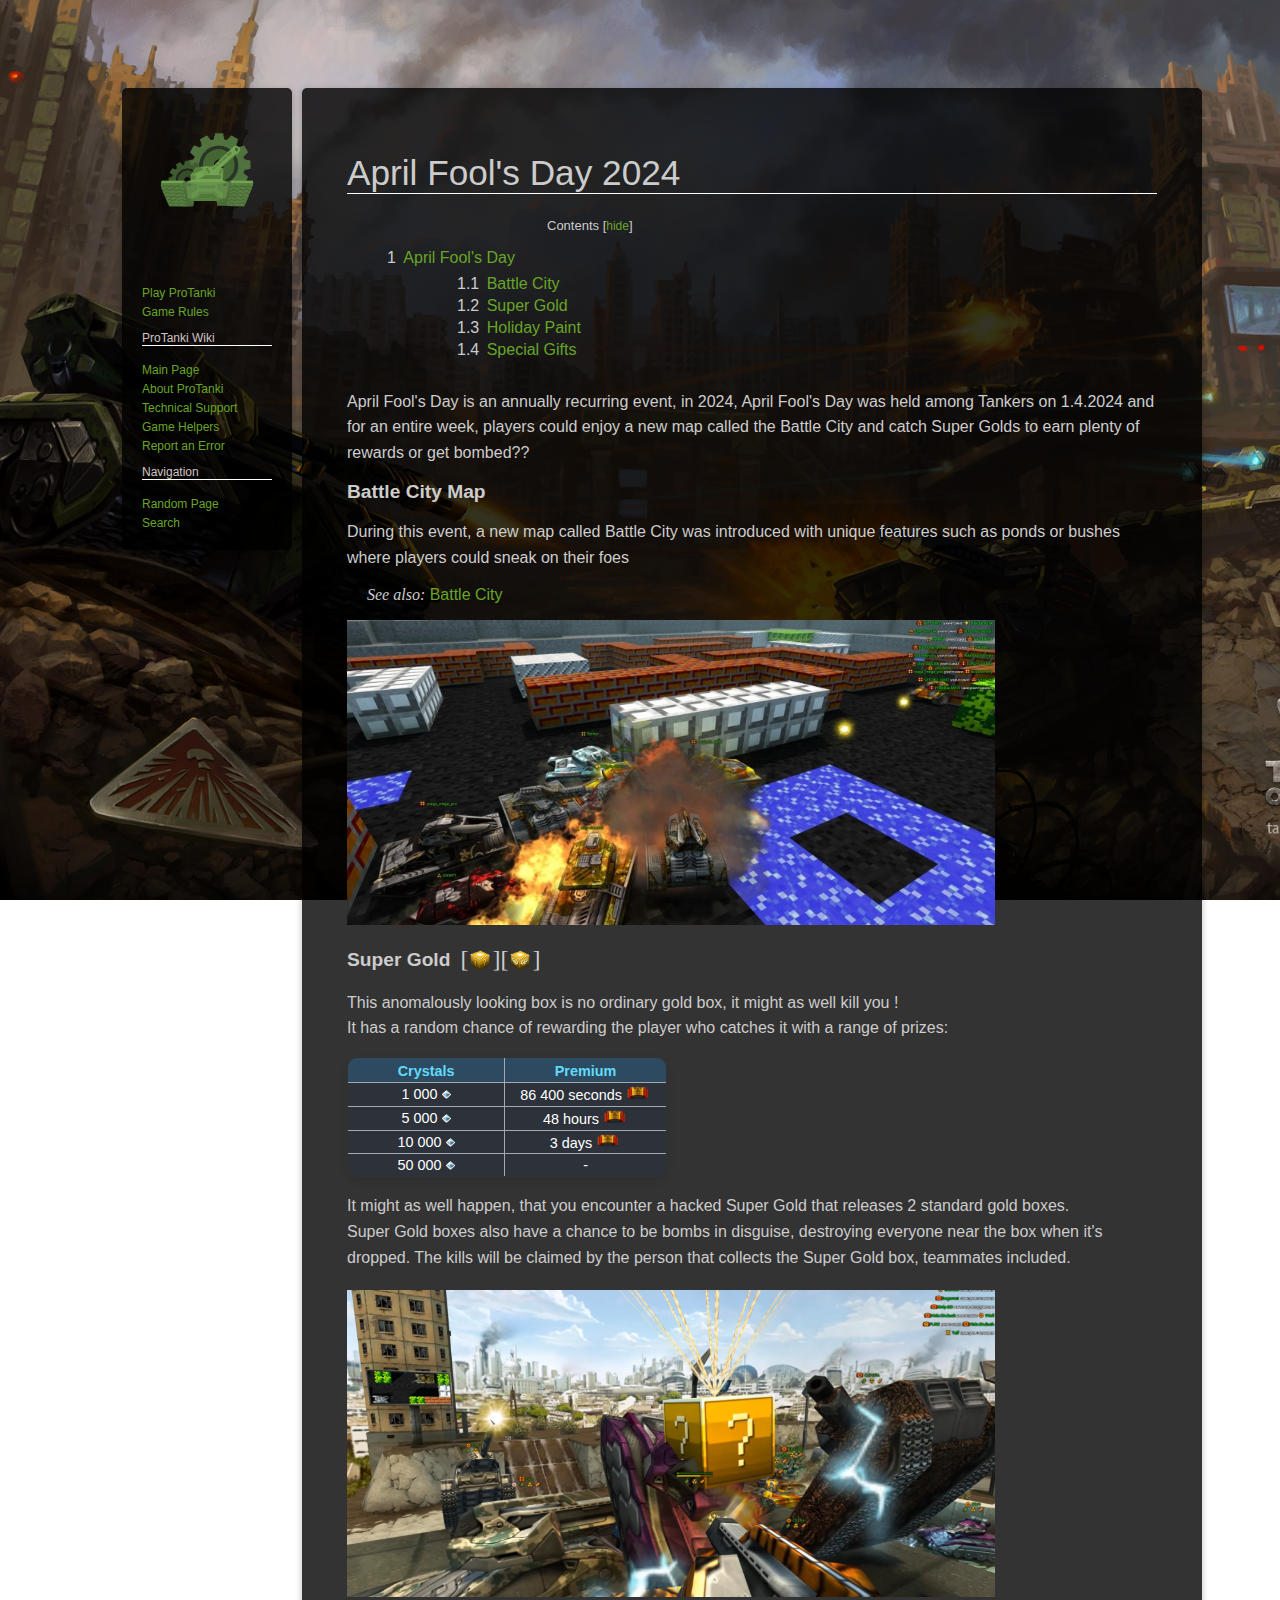
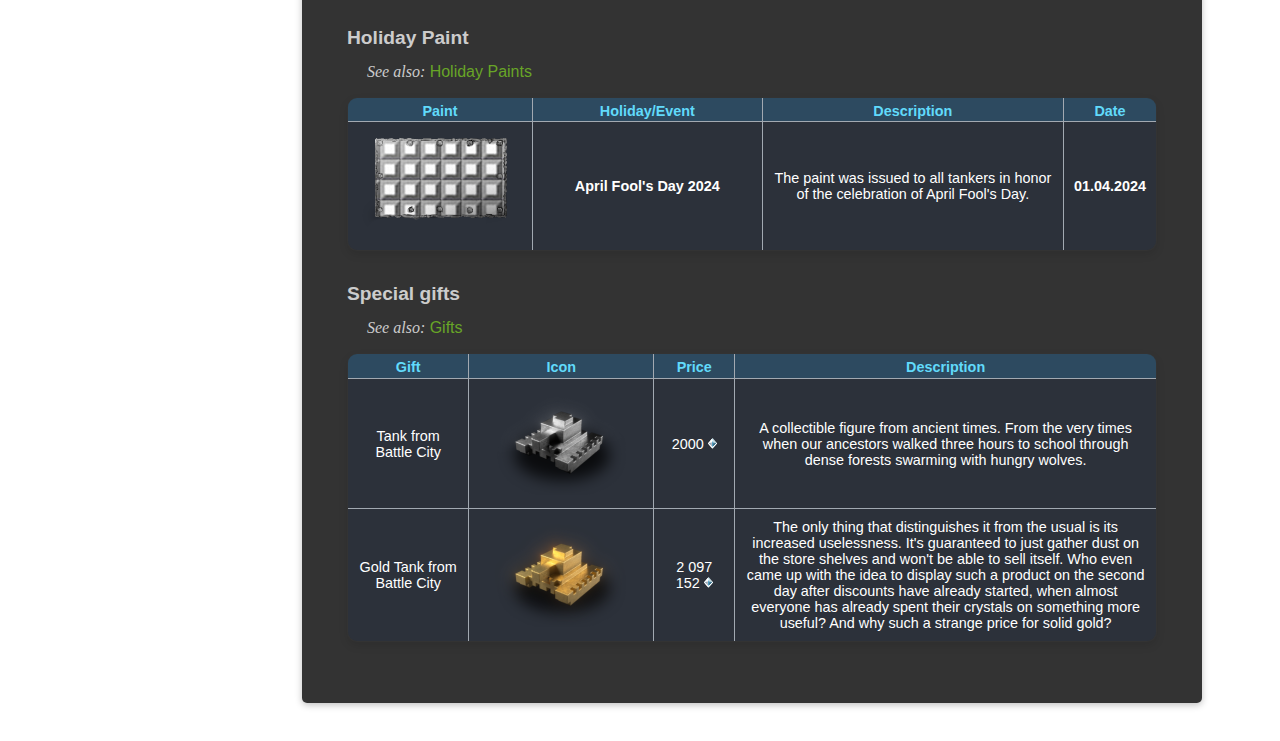
<file: index.html>
<!DOCTYPE html> 
<html lang="en">
    <head> 
        <meta name="description" content="Protanki April Fool's day 2024, Easter event introducing a new map, SUPERGOLDS and more!">
        <meta name="keywords" content="April Fool's Day, Easter, SUPERGOLD, Battle City, discounts, rewards, event">
        <meta name="viewport" content="width=device-width, initial-scale=1">
        <title> April Fool's Day 2024 - ProTanki Online Wiki</title>
        <link href="./stylesheets/protanki.css" type="text/css" rel="stylesheet">
        <script src="./scripts/collapse-tos.js"></script>

        <style> 

            *, ::before, ::after {box-sizing: inherit;}

            html { 
                box-sizing: border-box;
                border: 0px;
                padding: 0px;
                padding: 0px;
            }
        </style>
    </head>
    <body>
        <style>
            body { 
                background-image: url(./resources/Summer_wallpaper.jpg);
                background-attachment:scroll;
                background-repeat: no-repeat;
                background-size: cover;
                background-position: center;
                background-attachment: fixed;
            }
        </style>
        <link href="./stylesheets/main.css" rel="stylesheet" type="text/css">
    <div class="content">
        <div class="navbar">
            <link href="./stylesheets/navbar.css" rel="stylesheet" type="text/css">
            <div class="logo">
                <img src="./resources/Logo_small.png" width="100px" height="auto">
            </div>
            <div class="navbar-content">
                <div id="navbar_links1" class="navbar_links default">
                    <a href="https://pro-tanki.com"> Play ProTanki </a>
                    <a href="https://pro-tanki.com/en/rules"> Game Rules </a>
                </div>
                <div id="navbar_links2" class="navbar_links default">
                    <p class="wiki-title"> ProTanki Wiki </p>
                    <style> 
                    .wiki-title { 
                        border-bottom: 0.2px white solid;
                        color: rgb(209, 195, 195);
                        font-weight: 100;
                        font-size: 12px;
                        font-family: sans-serif;
                        
                    }
                    </style>
                    <a href="https://wiki.pro-tanki.com/en/Main_Page">Main Page</a>
                    <a href="https://wiki.pro-tanki.com/en/About_the_game"> About ProTanki </a>
                    <a href="https://wiki.pro-tanki.com/en/Technical_Support"> Technical Support </a>
                    <a href="https://wiki.pro-tanki.com/en/Helpers_of_the_Game"> Game Helpers </a>
                    <a href="https://docs.google.com/forms/d/e/1FAIpQLSeQ93rH3BY83BAIpR9TbADuT3UpaKTS32r2heM8WVNCAzT9lw/viewform"> Report an Error </a>

                </div>
                <div id="navbar_links3" class="navbar_links default">
                    <p class="navigation"> Navigation </p>
                    <style> 
                    .navigation { 
                        border-bottom: 0.2px white solid;
                        color: rgb(209, 195, 195);
                        font-weight: 100;
                        font-size: 12px;
                        font-family: sans-serif;
                    }
                    </style>
                    <a href="https://wiki.pro-tanki.com/en/Brest"> Random Page </a>
                    <a href="https://wiki.pro-tanki.com/en/Special:Search"> Search </a>
                </div>
            </div>
        </div>
        

        <div class="main">
                <h1> April Fool's Day 2024</h1>
                <p class="contents button"><strong>Contents [<a id="hideBtn">hide</a>]</strong></p>
                <div id="toc" style="margin-bottom: 30px;">
                    <div id="level1">
                        <ul class="lvl1">
                            <li>
                                <a href="#April">
                                    <span class="tocnumber"> 1 </span>
                                    <span class="toctext"> April Fool's Day </span>
                                </a>
                                <ul class="lvl2">
                                    <li>
                                        <a href="#BattleCity">
                                            <span class="tocnumber"> 1.1 </span>
                                            <span class="toctext"> Battle City </span>
                                        </a>
                                    </li>
                                    <li>
                                        <a href="#supagold">
                                            <span class="tocnumber"> 1.2 </span>
                                            <span class="toctext"> Super Gold </span>
                                        </a>
                                    </li>
                                    <li>
                                        <a href="#HolidayPaint">
                                            <span class="tocnumber"> 1.3 </span>
                                            <span class="toctext"> Holiday Paint </span>
                                        </a>
                                    </li>
                                    <li>
                                        <a href="#SpecialGifts">
                                            <span class="tocnumber"> 1.4 </span>
                                            <span class="toctext"> Special Gifts </span>
                                        </a>
                                    </li>
                                </ul>
                            </li>
                        </ul>
                    </div>
                </div>
                <article id="April" class="artsy">
                        April Fool's Day is an annually recurring event, in 2024, April Fool's Day 
                        was held among Tankers on 1.4.2024 and for an entire week, players could enjoy
                        a new map called the Battle City and catch Super Golds to earn plenty of
                        rewards or get bombed?? 
                </article>
                <h2 id="BattleCity"> Battle City Map </h2>
                    <article class="artsy">
                        During this event, a new map called Battle City was introduced with unique
                        features such as ponds or bushes where players could sneak on their foes
                    </article>
                <p class="bc-forward default"> <em> See also:</em><a href="https://wiki.pro-tanki.com/en/Battle_City"> Battle City </a> </p>
                <div class="BC1-jpg">
                <img alt="BattleCity.jpg" src="./resources/BC1.jpg" desync="sync" width="100%" height="auto">
                </div>
                <div style="display: flex; flex-direction: row; align-items: center;">
                <h3 id="supagold" style="margin-right: 10px;"> Super Gold </h3> <span style="margin:0; padding: 0; border: 0; font-size: 1.5rem; display: flex; align-items: center;">[<img alt="supergold.png" src="./resources/24_04_AprilFoolsDay_Rnd.png" decoding="async" width="24" height="auto">]</span>
                <span style="margin:0; padding: 0; border: 0; font-size: 1.5rem; display: flex; align-items: center;">[<img alt="supergold.png" src="./resources/24_04_AprilFoolsDay_1000Kr.png" decoding="async" width="24" height="auto">]</span>
                </div>
                <article class="artsy"> 
                        This anomalously looking box is no ordinary gold box, it might as well kill you !
                        <br>
                        It has a random chance of rewarding the player who catches it with a range of prizes: 
                </article>
                   <table id="supergold-drops" class="wikitable" style="max-width: 320px;">
                    <style> 
                        #supergold-drops td { 
                            height: fit-content;
                            padding: 3px;
                        }
                    </style>
                        <tbody>
                            <tr>
                                <th style="width: 20%;"> Crystals </th>
                                <th style="width: 20%;"> Premium </th>
                            </tr>
                            <tr>
                            <td> 
                                1 000
                                <img alt="Crystmini.png" src="./resources/Crysmini.png" decoding="async" width="9"  height="9">
                            </td>
                            <td class="premium">
                                <style>
                                    .premium {
                                        gap: 8px;
                                    }
                                </style>
                                86 400 seconds
                                <img alt="premium_rank.png" src="./resources/Premium_Rank.png" decoding="async" width="25" height="auto">
                            </td>
                        </tr>
                        <tr> 
                            <td>
                                5 000 
                                <img alt="Crystmini.png" src="./resources/Crysmini.png" decoding="async" width="9"  height="9">
                            </td>
                            <td>
                                48 hours
                                <img alt="premium_rank.png" src="./resources/Premium_Rank.png" decoding="async" width="25" height="auto" style="margin-top: px;">
                            </td>
                        </tr>
                        <tr>
                            <td>
                                10 000
                                <img alt="Crystmini.png" src="./resources/Crysmini.png" decoding="async" width="9"  height="9">
                            </td>
                            <td> 
                                3 days
                                <img alt="premium_rank.png" src="./resources/Premium_Rank.png" decoding="async" width="25" height="auto" style="margin-top: px;">
                            </td>
                        </tr>
                        <tr> 
                            <td>
                                50 000
                                <img alt="Crystmini.png" src="./resources/Crysmini.png" decoding="async" width="9"  height="9">
                            </td>
                            <td>
                                -
                            </td>
                        </tr>
                        </tbody>
                   </table>
                   <article class="artsy">
                        It might as well happen, that you encounter a hacked Super Gold that releases 2 standard gold boxes.
                        <br>
                        <!-- And in rare instances you might find out the Super Gold wasn't a gold box at all and you kill all nearby enemies. -->
Super Gold boxes also have a chance to be bombs in disguise, destroying everyone
near the box when it's dropped.
The kills will be claimed by the person that collects the Super Gold box,
teammates included.
                   </article>

                    <div class="supergold-jpg">
                        <img id="gold" alt="SUPERGOLD.jpg" src="./resources/SUPERGOLD.jpg" data-author="demyan21" width="100%" height="auto" style="margin-top: 20px;">
                    </div>
                <h4 id="HolidayPaint"> Holiday Paint </h4>
            <p class="bc-forward default"> <em> See also:</em><a href="https://wiki.pro-tanki.com/en/Holiday_paints"> Holiday Paints </a> </p>
            <table id="april_fools_color" class="wikitable" style="width: 100%;" text-align="center">
                <tbody> 
                    <tr>
                        <th style="width: 5%;"> Paint </th>
                        <th style="width: 30%;"> Holiday/Event </th>
                        <th style="width: 40%;"> Description </th>
                        <th style="width: 5%;"> Date </th>
                    </tr>
                    <tr> 
                        <td>
                        <img alt="April Fools Day 2024 Paint.png" src="./resources/AprilFoolsDay2024.png" decoding="async" width="164px" height="105px">
                        </td>
                        <td style="text-align: center;">
                         <strong>April Fool's Day 2024</strong>
                        </td>
                        <td style="text-align: center;">
                            The paint was issued to all tankers in honor of the celebration of April Fool's Day.
                        </td> 
                        <td style="text-align: center;">
                        <strong> 01.04.2024 </strong>
                        </td>
                    </tr>
                </tbody>
            </table>
            <h5 id="SpecialGifts"> Special gifts </h5>
            <p class="bc-forward default"> <em> See also:</em><a href="https://wiki.pro-tanki.com/en/Gifts"> Gifts </a> </p>
            <table id="tank_bc" class="wikitable" style="width: 100%; text-align: center;">
                <tbody>
                    <tr> 
                        <th style="width: 15%;"> Gift </th>
                        <th style="width: 15%;"> Icon </th>
                        <th style="width: 10%;"> Price </th>
                        <th> Description </th>
                    </tr> 
                    <tr> 
                        <td> Tank from Battle City </td>
                        <td> <img alt="Tank bc gift.png" src="./resources/Tank_bc_gift.png" decoding="async" width="164" height="106"></td>
                        <td>
                            2000
                            <img alt="Crysmini.png" src="./resources/Crysmini.png" decoding="async" width="9" height="11">
                        </td>
                        <td>
                            A collectible figure from ancient times.
                            From the very times when our ancestors walked three hours to school through
                                dense forests swarming with hungry wolves.
                        </td>
                    </tr>
                    <tr> 
                        <td> Gold Tank from Battle City </td>
                        <td> 
                            <img alt="Gold Tank bc gift.png" src="./resources/Gold_tank_bc_gift.png" decoding="async" width="164" height="106">
                        </td>
                        <td> 
                            2 097 152
                            <img alt="Crysmini.png" src="./resources/Crysmini.png" decoding="async" width="9" height="11">
                        </td>
                        <td> 
                            The only thing that distinguishes it from the usual is its increased uselessness.
                            It's guaranteed to just gather dust on the store shelves and won't be able to sell itself.
                            Who even came up with the idea to display such a product on the second day after discounts
                            have already started, when almost everyone has already spent their crystals on
                            something more useful? And why such a strange price for solid gold?
                        </td>
                    </tr>
                </tbody>
            </table>
        </div>
    </div>
    </body>

</html>
</file>
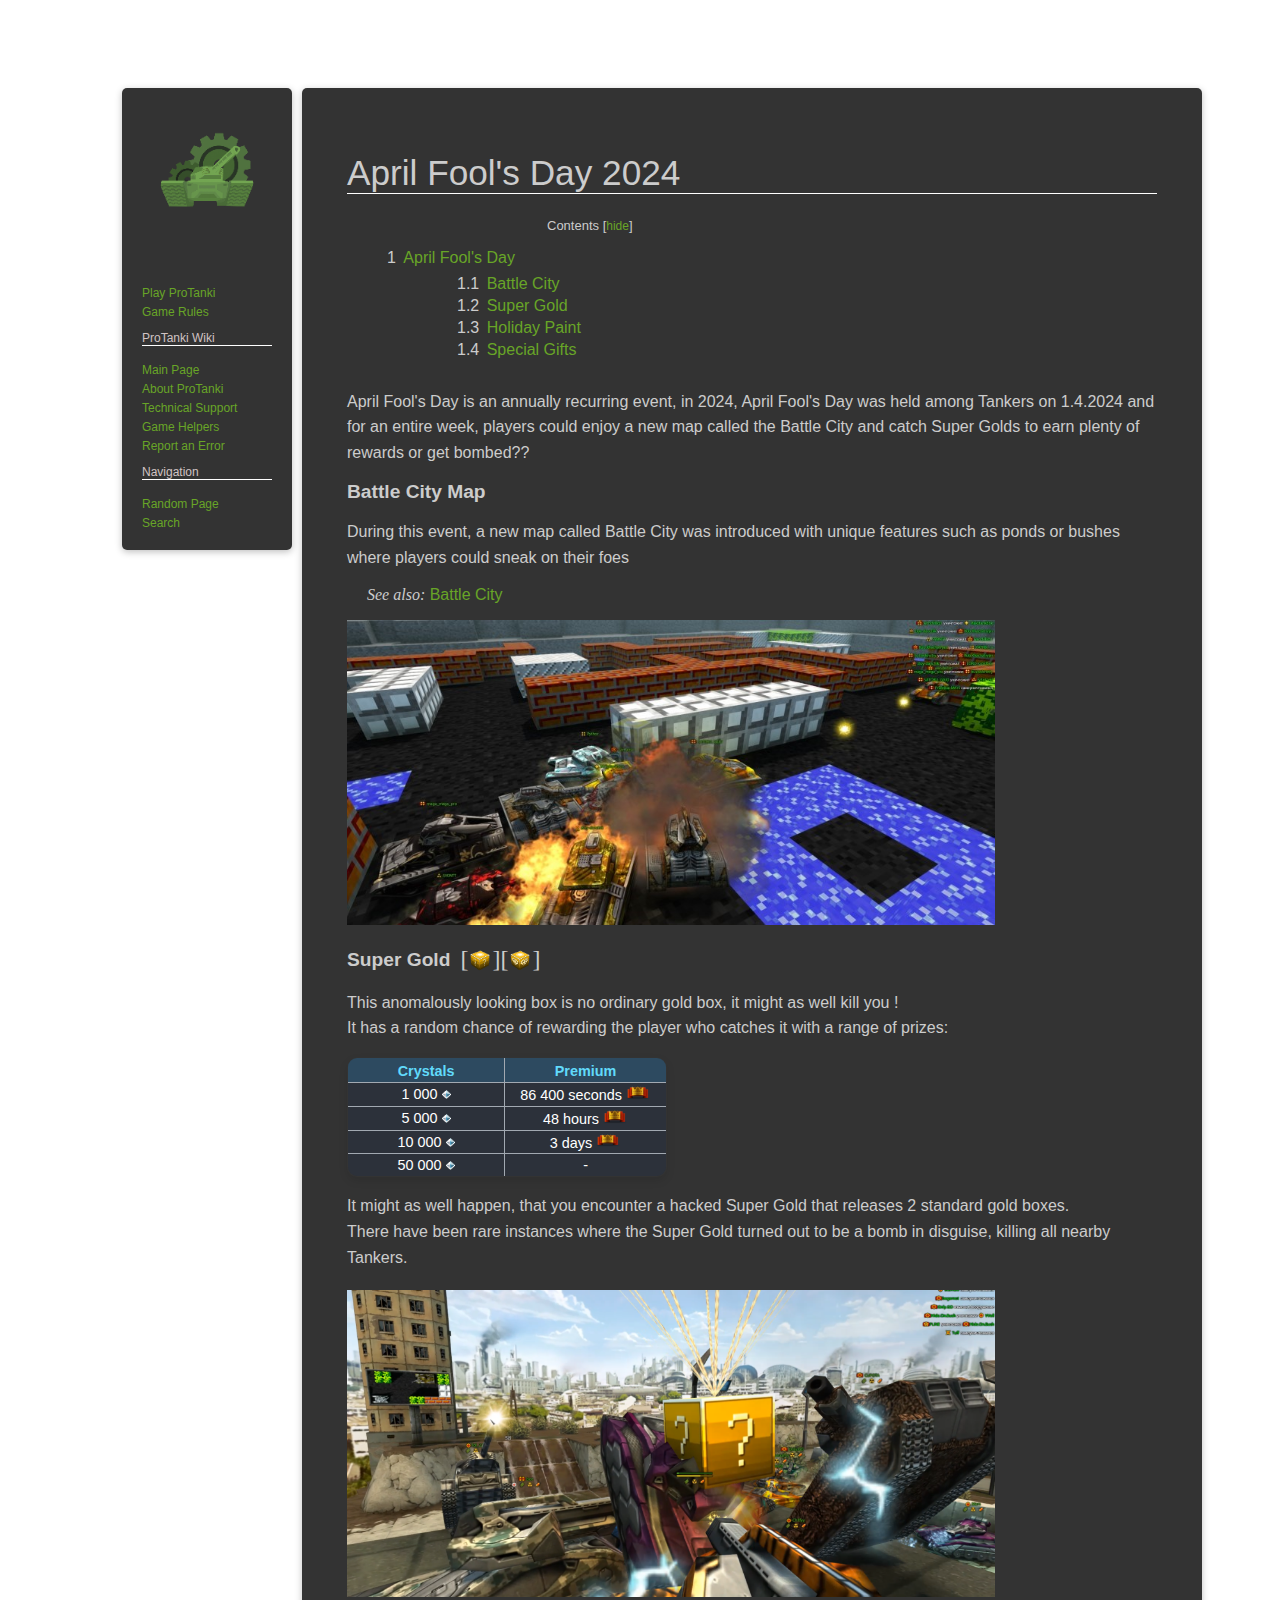
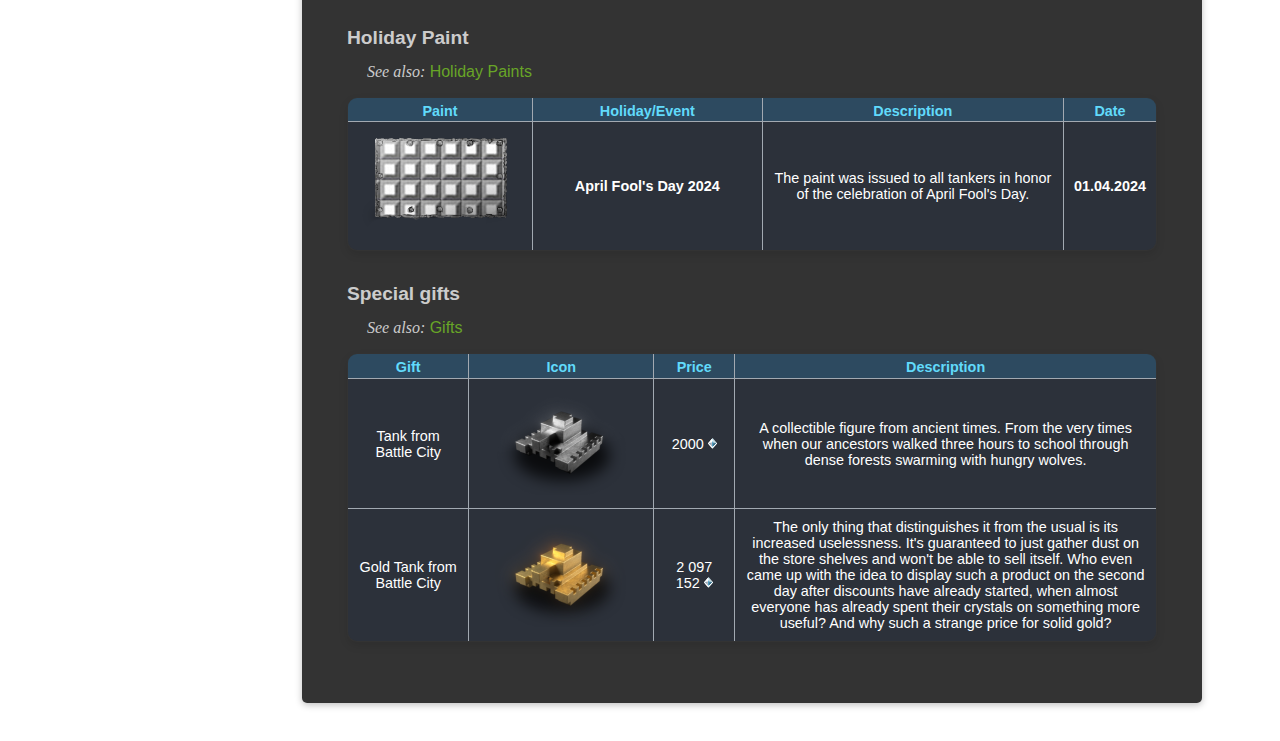
<file: april-fools-day-2024/index.html>
<!DOCTYPE html> 
<html lang="en">
    <head> 
        <meta name="description" content="Protanki April Fool's day 2024, Easter event introducing a new map, SUPERGOLDS and more!">
        <meta name="keywords" content="April Fool's Day, Easter, SUPERGOLD, Battle City, discounts, rewards, event">
        <meta name="viewport" content="width=device-width, initial-scale=1">
        <title> April Fool's Day 2024 - ProTanki Online Wiki</title>
        <link href="/stylesheets/protanki.css" type="text/css" rel="stylesheet">
        <script src="/scripts/collapse-tos.js"></script>

        <style> 

            *, ::before, ::after {box-sizing: inherit;}

            html { 
                box-sizing: border-box;
                border: 0px;
                padding: 0px;
                padding: 0px;
            }
        </style>
    </head>
    <body> 
        <link href="/stylesheets/main.css" rel="stylesheet" type="text/css">
    <div class="content">
        <div class="navbar">
            <link href="/stylesheets/navbar.css" rel="stylesheet" type="text/css">
            <div class="logo">
                <img src="/resources/Logo_small.png" width="100px" height="auto">
            </div>
            <div class="navbar-content">
                <div id="navbar_links1" class="navbar_links default">
                    <a href="https://pro-tanki.com"> Play ProTanki </a>
                    <a href="https://pro-tanki.com/en/rules"> Game Rules </a>
                </div>
                <div id="navbar_links2" class="navbar_links default">
                    <p class="wiki-title"> ProTanki Wiki </p>
                    <style> 
                    .wiki-title { 
                        border-bottom: 0.2px white solid;
                        color: rgb(209, 195, 195);
                        font-weight: 100;
                        font-size: 12px;
                        font-family: sans-serif;
                        
                    }
                    </style>
                    <a href="https://wiki.pro-tanki.com/en/Main_Page">Main Page</a>
                    <a href="https://wiki.pro-tanki.com/en/About_the_game"> About ProTanki </a>
                    <a href="https://wiki.pro-tanki.com/en/Technical_Support"> Technical Support </a>
                    <a href="https://wiki.pro-tanki.com/en/Helpers_of_the_Game"> Game Helpers </a>
                    <a href="https://docs.google.com/forms/d/e/1FAIpQLSeQ93rH3BY83BAIpR9TbADuT3UpaKTS32r2heM8WVNCAzT9lw/viewform"> Report an Error </a>

                </div>
                <div id="navbar_links3" class="navbar_links default">
                    <p class="navigation"> Navigation </p>
                    <style> 
                    .navigation { 
                        border-bottom: 0.2px white solid;
                        color: rgb(209, 195, 195);
                        font-weight: 100;
                        font-size: 12px;
                        font-family: sans-serif;
                    }
                    </style>
                    <a href="https://wiki.pro-tanki.com/en/Brest"> Random Page </a>
                    <a href="https://wiki.pro-tanki.com/en/Special:Search"> Search </a>
                </div>
            </div>
        </div>
        

        <div class="main">
                <h1> April Fool's Day 2024</h1>
                <p class="contents button"><strong>Contents [<a id="hideBtn">hide</a>]</strong></p>
                <div id="toc" style="margin-bottom: 30px;">
                    <div id="level1">
                        <ul class="lvl1">
                            <li>
                                <a href="#April">
                                    <span class="tocnumber"> 1 </span>
                                    <span class="toctext"> April Fool's Day </span>
                                </a>
                                <ul class="lvl2">
                                    <li>
                                        <a href="#BattleCity">
                                            <span class="tocnumber"> 1.1 </span>
                                            <span class="toctext"> Battle City </span>
                                        </a>
                                    </li>
                                    <li>
                                        <a href="#supagold">
                                            <span class="tocnumber"> 1.2 </span>
                                            <span class="toctext"> Super Gold </span>
                                        </a>
                                    </li>
                                    <li>
                                        <a href="#HolidayPaint">
                                            <span class="tocnumber"> 1.3 </span>
                                            <span class="toctext"> Holiday Paint </span>
                                        </a>
                                    </li>
                                    <li>
                                        <a href="#SpecialGifts">
                                            <span class="tocnumber"> 1.4 </span>
                                            <span class="toctext"> Special Gifts </span>
                                        </a>
                                    </li>
                                </ul>
                            </li>
                        </ul>
                    </div>
                </div>
                <article id="April" class="artsy">
                        April Fool's Day is an annually recurring event, in 2024, April Fool's Day 
                        was held among Tankers on 1.4.2024 and for an entire week, players could enjoy
                        a new map called the Battle City and catch Super Golds to earn plenty of
                        rewards or get bombed?? 
                </article>
                <h2 id="BattleCity"> Battle City Map </h2>
                    <article class="artsy">
                        During this event, a new map called Battle City was introduced with unique
                        features such as ponds or bushes where players could sneak on their foes
                    </article>
                <p class="bc-forward default"> <em> See also:</em><a href="https://wiki.pro-tanki.com/en/Battle_City"> Battle City </a> </p>
                <div class="BC1-jpg">
                <img alt="BattleCity.jpg" src="/resources/BC1.jpg" desync="sync" width="100%" height="auto">
                </div>
                <div style="display: flex; flex-direction: row; align-items: center;">
                <h3 id="supagold" style="margin-right: 10px;"> Super Gold </h3> <span style="margin:0; padding: 0; border: 0; font-size: 1.5rem; display: flex; align-items: center;">[<img alt="supergold.png" src="/resources/24_04_AprilFoolsDay_Rnd.png" decoding="async" width="24" height="auto">]</span>
                <span style="margin:0; padding: 0; border: 0; font-size: 1.5rem; display: flex; align-items: center;">[<img alt="supergold.png" src="/resources/24_04_AprilFoolsDay_1000Kr.png" decoding="async" width="24" height="auto">]</span>
                </div>
                <article class="artsy"> 
                        This anomalously looking box is no ordinary gold box, it might as well kill you !
                        <br>
                        It has a random chance of rewarding the player who catches it with a range of prizes: 
                </article>
                   <table id="supergold-drops" class="wikitable" style="max-width: 320px;">
                    <style> 
                        #supergold-drops td { 
                            height: fit-content;
                            padding: 3px;
                        }
                    </style>
                        <tbody>
                            <tr>
                                <th style="width: 20%;"> Crystals </th>
                                <th style="width: 20%;"> Premium </th>
                            </tr>
                            <tr>
                            <td> 
                                1 000
                                <img alt="Crystmini.png" src="/resources/Crysmini.png" decoding="async" width="9"  height="9">
                            </td>
                            <td class="premium">
                                <style>
                                    .premium {
                                        gap: 8px;
                                    }
                                </style>
                                86 400 seconds
                                <img alt="premium_rank.png" src="/resources/Premium_Rank.png" decoding="async" width="25" height="auto">
                            </td>
                        </tr>
                        <tr> 
                            <td>
                                5 000 
                                <img alt="Crystmini.png" src="/resources/Crysmini.png" decoding="async" width="9"  height="9">
                            </td>
                            <td>
                                48 hours
                                <img alt="premium_rank.png" src="/resources/Premium_Rank.png" decoding="async" width="25" height="auto" style="margin-top: px;">
                            </td>
                        </tr>
                        <tr>
                            <td>
                                10 000
                                <img alt="Crystmini.png" src="/resources/Crysmini.png" decoding="async" width="9"  height="9">
                            </td>
                            <td> 
                                3 days
                                <img alt="premium_rank.png" src="/resources/Premium_Rank.png" decoding="async" width="25" height="auto" style="margin-top: px;">
                            </td>
                        </tr>
                        <tr> 
                            <td>
                                50 000
                                <img alt="Crystmini.png" src="/resources/Crysmini.png" decoding="async" width="9"  height="9">
                            </td>
                            <td>
                                -
                            </td>
                        </tr>
                        </tbody>
                   </table>
                   <article class="artsy">
                        It might as well happen, that you encounter a hacked Super Gold that releases 2 standard gold boxes.
                        <br>
                        <!-- And in rare instances you might find out the Super Gold wasn't a gold box at all and you kill all nearby enemies. -->
                        There have been rare instances where the Super Gold turned out to be a bomb in disguise, killing all nearby Tankers.
                   </article>

                    <div class="supergold-jpg">
                        <img id="gold" alt="SUPERGOLD.jpg" src="/resources/SUPERGOLD.jpg" data-author="demyan21" width="100%" height="auto" style="margin-top: 20px;">
                    </div>
                <h4 id="HolidayPaint"> Holiday Paint </h4>
            <p class="bc-forward default"> <em> See also:</em><a href="https://wiki.pro-tanki.com/en/Holiday_paints"> Holiday Paints </a> </p>
            <table id="april_fools_color" class="wikitable" style="width: 100%;" text-align="center">
                <tbody> 
                    <tr>
                        <th style="width: 5%;"> Paint </th>
                        <th style="width: 30%;"> Holiday/Event </th>
                        <th style="width: 40%;"> Description </th>
                        <th style="width: 5%;"> Date </th>
                    </tr>
                    <tr> 
                        <td>
                        <img alt="April Fools Day 2024 Paint.png" src="/resources/AprilFoolsDay2024.png" decoding="async" width="164px" height="105px">
                        </td>
                        <td style="text-align: center;">
                         <strong>April Fool's Day 2024</strong>
                        </td>
                        <td style="text-align: center;">
                            The paint was issued to all tankers in honor of the celebration of April Fool's Day.
                        </td> 
                        <td style="text-align: center;">
                        <strong> 01.04.2024 </strong>
                        </td>
                    </tr>
                </tbody>
            </table>
            <h5 id="SpecialGifts"> Special gifts </h5>
            <p class="bc-forward default"> <em> See also:</em><a href="https://wiki.pro-tanki.com/en/Gifts"> Gifts </a> </p>
            <table id="tank_bc" class="wikitable" style="width: 100%; text-align: center;">
                <tbody>
                    <tr> 
                        <th style="width: 15%;"> Gift </th>
                        <th style="width: 15%;"> Icon </th>
                        <th style="width: 10%;"> Price </th>
                        <th> Description </th>
                    </tr> 
                    <tr> 
                        <td> Tank from Battle City </td>
                        <td> <img alt="Tank bc gift.png" src="/resources/Tank_bc_gift.png" decoding="async" width="164" height="106"></td>
                        <td>
                            2000
                            <img alt="Crysmini.png" src="/resources/Crysmini.png" decoding="async" width="9" height="11">
                        </td>
                        <td>
                            A collectible figure from ancient times.
                            From the very times when our ancestors walked three hours to school through
                                dense forests swarming with hungry wolves.
                        </td>
                    </tr>
                    <tr> 
                        <td> Gold Tank from Battle City </td>
                        <td> 
                            <img alt="Gold Tank bc gift.png" src="/resources/Gold_tank_bc_gift.png" decoding="async" width="164" height="106">
                        </td>
                        <td> 
                            2 097 152
                            <img alt="Crysmini.png" src="/resources/Crysmini.png" decoding="async" width="9" height="11">
                        </td>
                        <td> 
                            The only thing that distinguishes it from the usual is its increased uselessness.
                            It's guaranteed to just gather dust on the store shelves and won't be able to sell itself.
                            Who even came up with the idea to display such a product on the second day after discounts
                            have already started, when almost everyone has already spent their crystals on
                            something more useful? And why such a strange price for solid gold?
                        </td>
                    </tr>
                </tbody>
            </table>
        </div>
    </div>
    </body>

</html>
</file>
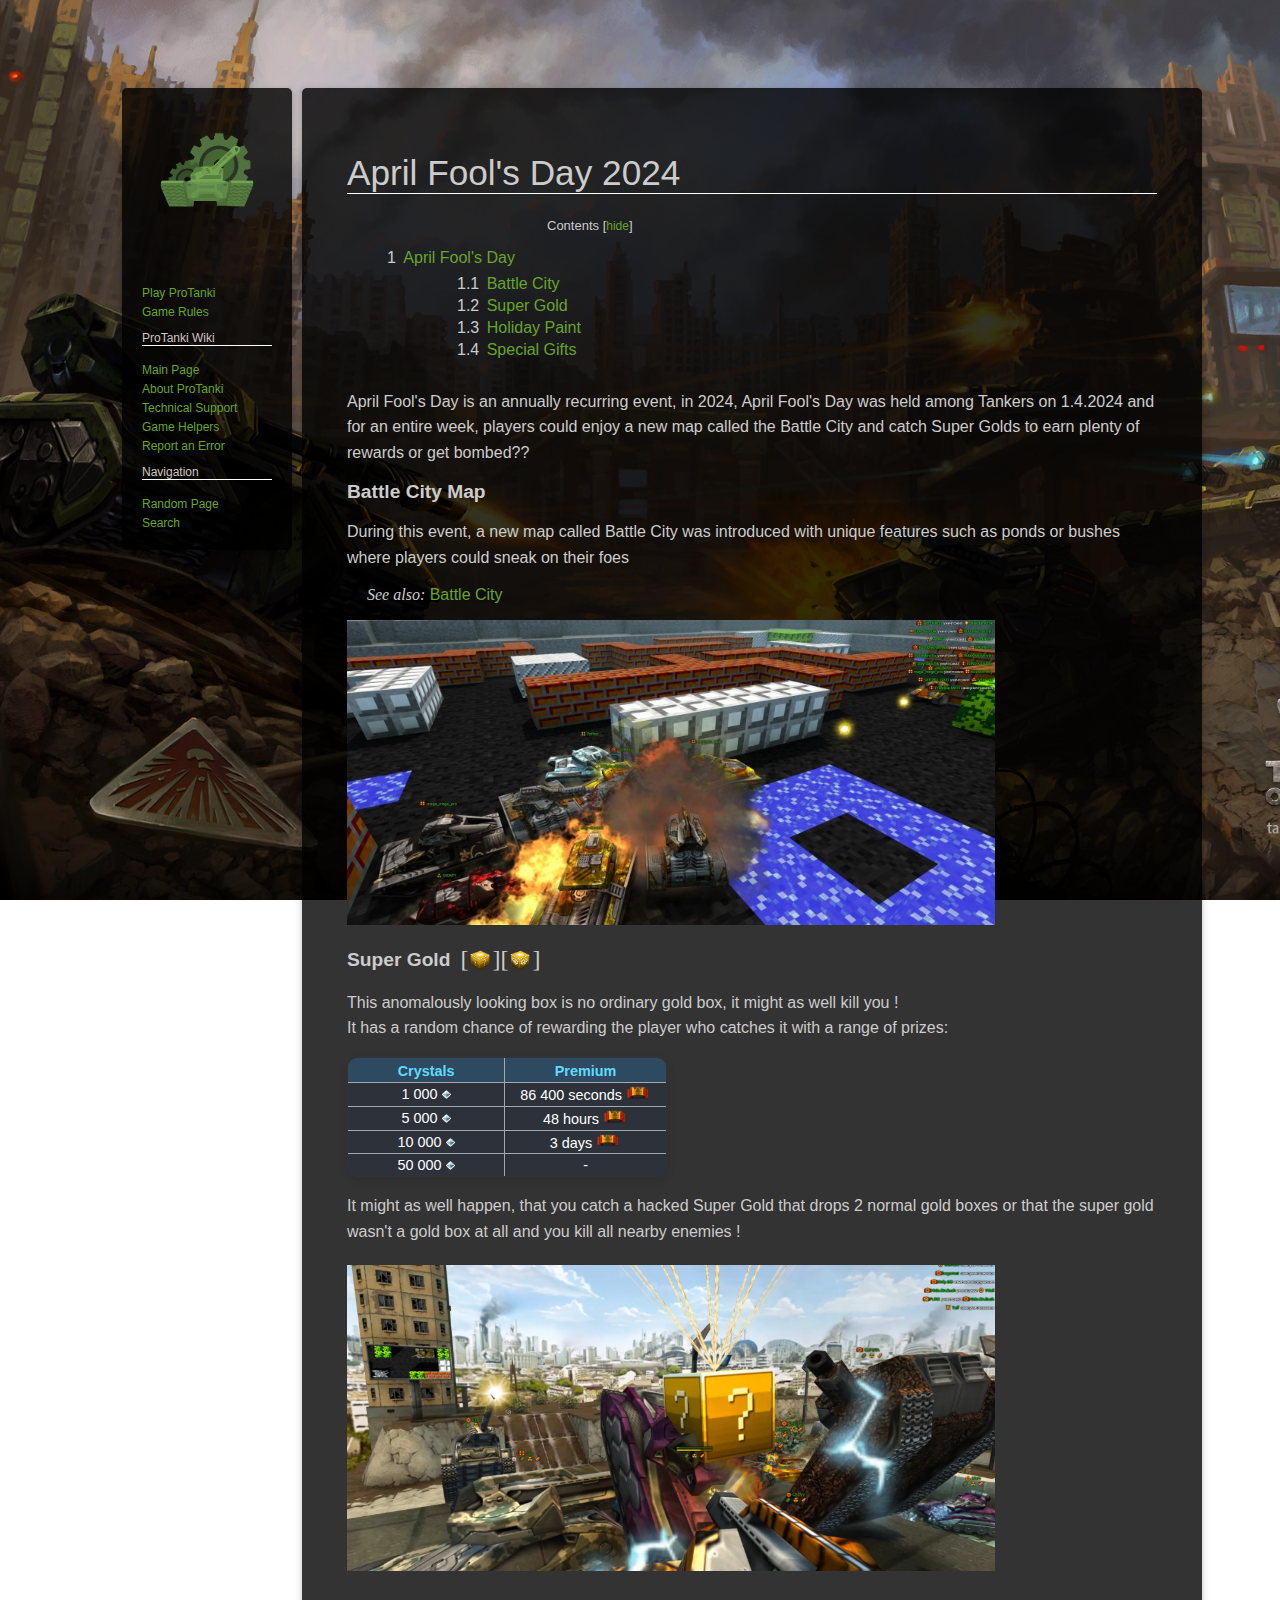
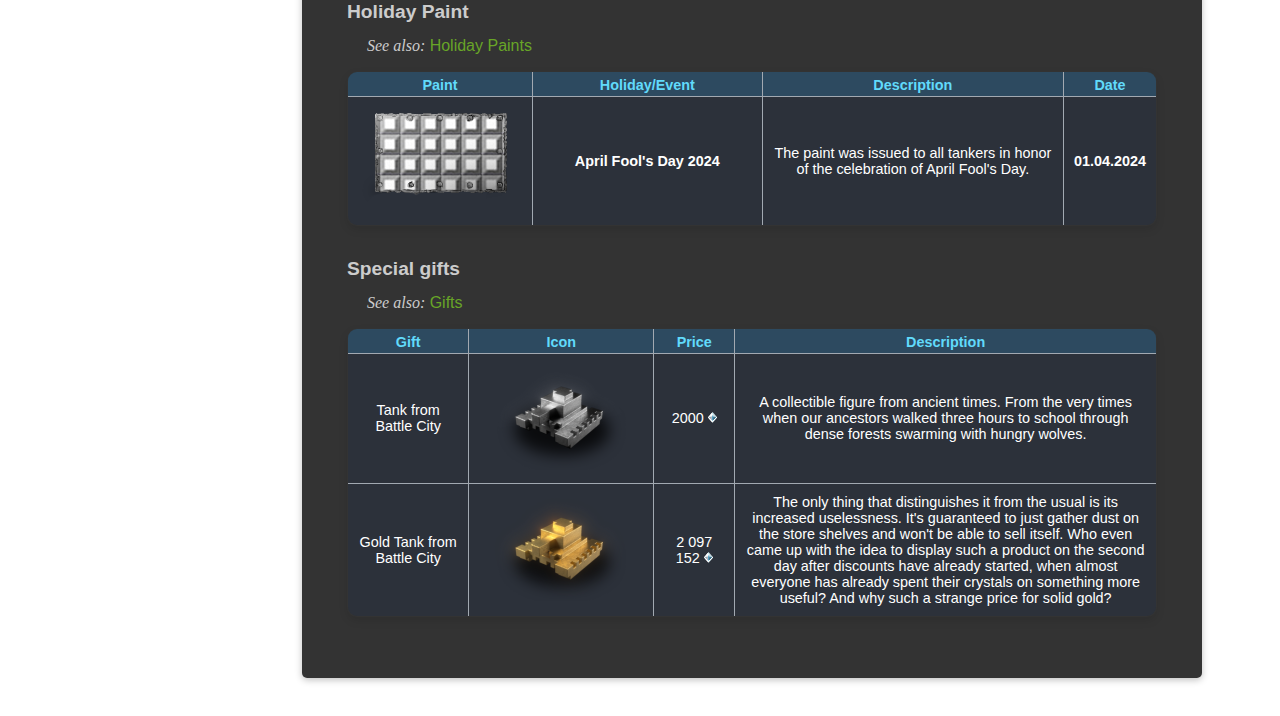
<file: april_fools_day_2024/index.html>
<!DOCTYPE html> 
<html lang="en">
    <head> 
        <meta name="description" content="Protanki April Fool's day 2024, Easter event introducing a new map, SUPERGOLDS and more!">
        <meta name="keywords" content="April Fool's Day, Easter, SUPERGOLD, Battle City, discounts, rewards, event">
        <meta name="viewport" content="width=device-width, initial-scale=1">
        <title> April Fool's Day 2024 - ProTanki Online Wiki</title>
        <link href="protanki.css" type="text/css" rel="stylesheet">
        <script src="collapse-tos.js"></script>

        <style> 

            *, ::before, ::after {box-sizing: inherit;}

            html { 
                box-sizing: border-box;
                border: 0px;
                padding: 0px;
                padding: 0px;
            }
        </style>
    </head>
    <body> 
        <link href="main.css" rel="stylesheet" type="text/css">
    <div class="content">
        <div class="navbar">
            <link href="navbar.css" rel="stylesheet" type="text/css">
            <div class="logo">
                <img src="/april_fools_day_2024/resources/Logo_small.png" width="100px" height="auto">
            </div>
            <div class="navbar-content">
                <div id="navbar_links1" class="navbar_links default">
                    <a href="https://pro-tanki.com"> Play ProTanki </a>
                    <a href="https://pro-tanki.com/en/rules"> Game Rules </a>
                </div>
                <div id="navbar_links2" class="navbar_links default">
                    <p class="wiki-title"> ProTanki Wiki </p>
                    <style> 
                    .wiki-title { 
                        border-bottom: 0.2px white solid;
                        color: rgb(209, 195, 195);
                        font-weight: 100;
                        font-size: 12px;
                        font-family: sans-serif;
                        
                    }
                    </style>
                    <a href="https://wiki.pro-tanki.com/en/Main_Page">Main Page</a>
                    <a href="https://wiki.pro-tanki.com/en/About_the_game"> About ProTanki </a>
                    <a href="https://wiki.pro-tanki.com/en/Technical_Support"> Technical Support </a>
                    <a href="https://wiki.pro-tanki.com/en/Helpers_of_the_Game"> Game Helpers </a>
                    <a href="https://docs.google.com/forms/d/e/1FAIpQLSeQ93rH3BY83BAIpR9TbADuT3UpaKTS32r2heM8WVNCAzT9lw/viewform"> Report an Error </a>

                </div>
                <div id="navbar_links3" class="navbar_links default">
                    <p class="navigation"> Navigation </p>
                    <style> 
                    .navigation { 
                        border-bottom: 0.2px white solid;
                        color: rgb(209, 195, 195);
                        font-weight: 100;
                        font-size: 12px;
                        font-family: sans-serif;
                    }
                    </style>
                    <a href="https://wiki.pro-tanki.com/en/Brest"> Random Page </a>
                    <a href="https://wiki.pro-tanki.com/en/Special:Search"> Search </a>
                </div>
            </div>
        </div>
        

        <div class="main">
                <h1> April Fool's Day 2024</h1>
                <p class="contents button"><strong>Contents [<a id="hideBtn">hide</a>]</strong></p>
                <div id="toc" style="margin-bottom: 30px;">
                    <div id="level1">
                        <ul class="lvl1">
                            <li>
                                <a href="#April">
                                    <span class="tocnumber"> 1 </span>
                                    <span class="toctext"> April Fool's Day </span>
                                </a>
                                <ul class="lvl2">
                                    <li>
                                        <a href="#BattleCity">
                                            <span class="tocnumber"> 1.1 </span>
                                            <span class="toctext"> Battle City </span>
                                        </a>
                                    </li>
                                    <li>
                                        <a href="#supagold">
                                            <span class="tocnumber"> 1.2 </span>
                                            <span class="toctext"> Super Gold </span>
                                        </a>
                                    </li>
                                    <li>
                                        <a href="#HolidayPaint">
                                            <span class="tocnumber"> 1.3 </span>
                                            <span class="toctext"> Holiday Paint </span>
                                        </a>
                                    </li>
                                    <li>
                                        <a href="#SpecialGifts">
                                            <span class="tocnumber"> 1.4 </span>
                                            <span class="toctext"> Special Gifts </span>
                                        </a>
                                    </li>
                                </ul>
                            </li>
                        </ul>
                    </div>
                </div>
                <!-- <div id="toc">
                    <ul>
                        <li class="toclevel-1" style="font-size: 16px;">
                            <a href="April" style="font-size: 16px;"><span class="tocnumbber">1</span>
                                <span class="toctext"> April Fool's Day</span>
                            </a>
                            <ul>
                                <li class="toclevel-2" style="margin-top:">
                                    <a href="#BattleCity">
                                        <span class="tocnumbber">1.1</span>
                                        <span class="toctext"> Battle City</span>
                                    </a>
                                </li>
                                <li class="toclevel-2">
                                    <a href="#supagold">
                                        <span class="tocnumbber">1.2</span>
                                        <span class="toctext"> Super Golds </span>
                                    </a>
                                </li>
                                <li class="toclevel-2">
                                    <a href="#HolidayPaint">
                                        <span class="tocnumbber">1.3</span>
                                        <span class="toctext"> Holiday Paint </span>
                                    </a>
                                </li> 
                                <li class="toclevel-2">
                                    <a href="#SpecialGifts">
                                        <span class="tocnumbber">1.4</span>
                                        <span class="toctext"> Special Gifts </span>
                                    </a>
                                </li>

                                </li>
                                
                                </li>
                            </ul>
                        </li>
                    </ul>
                </div> -->
                    <article id="April" class="artsy">
                        April Fool's Day is an annually recurring event, in 2024, April Fool's Day 
                        was held among Tankers on 1.4.2024 and for an entire week, players could enjoy
                        a new map called the Battle City and catch Super Golds to earn plenty of
                        rewards or get bombed?? 
                    </article>
                <h2 id="BattleCity"> Battle City Map </h2>
                    <article class="artsy">
                        During this event, a new map called Battle City was introduced with unique
                        features such as ponds or bushes where players could sneak on their foes
                    </article>
                <p class="bc-forward default"> <em> See also:</em><a href="https://wiki.pro-tanki.com/en/Battle_City"> Battle City </a> </p>
                <div class="BC1-jpg">
                <img alt="BattleCity.jpg" src="/april_fools_day_2024/resources/BC1.jpg" desync="sync" width="100%" height="auto">
                </div>
                <div style="display: flex; flex-direction: row; align-items: center;">
                <h3 id="supagold" style="margin-right: 10px;"> Super Gold </h3> <span style="margin:0; padding: 0; border: 0; font-size: 1.5rem; display: flex; align-items: center;">[<img alt="supergold.png" src="/april_fools_day_2024/resources/24_04_AprilFoolsDay_Rnd.png" decoding="async" width="24" height="auto">]</span>
                <span style="margin:0; padding: 0; border: 0; font-size: 1.5rem; display: flex; align-items: center;">[<img alt="supergold.png" src="/april_fools_day_2024/resources/24_04_AprilFoolsDay_1000Kr.png" decoding="async" width="24" height="auto">]</span>
                </div>
                <article class="artsy"> 
                        This anomalously looking box is no ordinary gold box, it might as well kill you !
                        <br>
                        It has a random chance of rewarding the player who catches it with a range of prizes: 
                </article>
                   <table id="supergold-drops" class="wikitable" style="max-width: 320px;">
                    <style> 
                        #supergold-drops td { 
                            height: fit-content;
                            padding: 3px;
                        }
                    </style>
                        <tbody>
                            <tr>
                                <th style="width: 20%;"> Crystals </th>
                                <th style="width: 20%;"> Premium </th>
                            </tr>
                            <tr>
                            <td> 
                                1 000
                                <img alt="Crystmini.png" src="/april_fools_day_2024/resources/Crysmini.png" decoding="async" width="9"  height="9">
                            </td>
                            <td class="premium">
                                <style>
                                    .premium {
                                        gap: 8px;
                                    }
                                </style>
                                86 400 seconds
                                <img alt="premium_rank.png" src="/april_fools_day_2024/resources/Premium_Rank.png" decoding="async" width="25" height="auto">
                            </td>
                        </tr>
                        <tr> 
                            <td>
                                5 000 
                                <img alt="Crystmini.png" src="/april_fools_day_2024/resources/Crysmini.png" decoding="async" width="9"  height="9">
                            </td>
                            <td>
                                48 hours
                                <img alt="premium_rank.png" src="/april_fools_day_2024/resources/Premium_Rank.png" decoding="async" width="25" height="auto" style="margin-top: px;">
                            </td>
                        </tr>
                        <tr>
                            <td>
                                10 000
                                <img alt="Crystmini.png" src="/april_fools_day_2024/resources/Crysmini.png" decoding="async" width="9"  height="9">
                            </td>
                            <td> 
                                3 days
                                <img alt="premium_rank.png" src="/april_fools_day_2024/resources/Premium_Rank.png" decoding="async" width="25" height="auto" style="margin-top: px;">
                            </td>
                        </tr>
                        <tr> 
                            <td>
                                50 000
                                <img alt="Crystmini.png" src="/april_fools_day_2024/resources/Crysmini.png" decoding="async" width="9"  height="9">
                            </td>
                            <td>
                                -
                            </td>
                        </tr>
                        </tbody>
                   </table>
                   <article class="artsy">
                        It might as well happen, that you catch a hacked Super Gold that drops 2 normal gold boxes or that the super gold wasn't a gold box at all and you kill all nearby enemies !
                   </article>

                    <div class="supergold-jpg">
                        <img id="gold" alt="SUPERGOLD.jpg" src="/april_fools_day_2024/resources/SUPERGOLD.jpg" data-author="demyan21" width="100%" height="auto" style="margin-top: 20px;">
                    </div>
                <h4 id="HolidayPaint"> Holiday Paint </h4>
            <p class="bc-forward default"> <em> See also:</em><a href="https://wiki.pro-tanki.com/en/Holiday_paints"> Holiday Paints </a> </p>
            <table id="april_fools_color" class="wikitable" style="width: 100%;" text-align="center">
                <tbody> 
                    <tr>
                        <th style="width: 5%;"> Paint </th>
                        <th style="width: 30%;"> Holiday/Event </th>
                        <th style="width: 40%;"> Description </th>
                        <th style="width: 5%;"> Date </th>
                    </tr>
                    <tr> 
                        <td>
                        <img alt="April Fools Day 2024 Paint.png" src="/april_fools_day_2024/resources/AprilFoolsDay2024.png" decoding="async" width="164px" height="105px">
                        </td>
                        <td style="text-align: center;">
                         <strong>April Fool's Day 2024</strong>
                        </td>
                        <td style="text-align: center;">
                            The paint was issued to all tankers in honor of the celebration of April Fool's Day.
                        </td> 
                        <td style="text-align: center;">
                        <strong> 01.04.2024 </strong>
                        </td>
                    </tr>
                </tbody>
            </table>
            <h5 id="SpecialGifts"> Special gifts </h5>
            <p class="bc-forward default"> <em> See also:</em><a href="https://wiki.pro-tanki.com/en/Gifts"> Gifts </a> </p>
            <table id="tank_bc" class="wikitable" style="width: 100%; text-align: center;">
                <tbody>
                    <tr> 
                        <th style="width: 15%;"> Gift </th>
                        <th style="width: 15%;"> Icon </th>
                        <th style="width: 10%;"> Price </th>
                        <th> Description </th>
                    </tr> 
                    <tr> 
                        <td> Tank from Battle City </td>
                        <td> <img alt="Tank bc gift.png" src="/april_fools_day_2024/resources/Tank_bc_gift.png" decoding="async" width="164" height="106"></td>
                        <td>
                            2000
                            <img alt="Crysmini.png" src="/april_fools_day_2024/resources/Crysmini.png" decoding="async" width="9" height="11">
                        </td>
                        <td>
                            A collectible figure from ancient times.
                            From the very times when our ancestors walked three hours to school through
                                dense forests swarming with hungry wolves.
                        </td>
                    </tr>
                    <tr> 
                        <td> Gold Tank from Battle City </td>
                        <td> 
                            <img alt="Gold Tank bc gift.png" src="/april_fools_day_2024/resources/Gold_tank_bc_gift.png" decoding="async" width="164" height="106">
                        </td>
                        <td> 
                            2 097 152
                            <img alt="Crysmini.png" src="/april_fools_day_2024/resources/Crysmini.png" decoding="async" width="9" height="11">
                        </td>
                        <td> 
                            The only thing that distinguishes it from the usual is its increased uselessness.
                            It's guaranteed to just gather dust on the store shelves and won't be able to sell itself.
                            Who even came up with the idea to display such a product on the second day after discounts
                            have already started, when almost everyone has already spent their crystals on
                            something more useful? And why such a strange price for solid gold?
                        </td>
                    </tr>
                </tbody>
            </table>
        </div>
    </div>
    </body>

</html>
</file>
<file: stylesheets/protanki.css>
body { 
    padding-left: 114px;
    padding-top: 80px;
    height: fit-content;
    padding-right: 30px;
}

.default a {
    color: #68a527;
    font-family: sans-serif;
    font-size: 12px;
    text-decoration: none;
    cursor: pointer;
    transition: color 0.3s ease;
    border-radius: 3px;
    width: fit-content ;
}

a:hover { 
    color: white;
    text-decoration: underline;
}

tbody {
    display: table-row-group;
    vertical-align: middle;
    unicode-bidi: isolate;
    border-color: inherit;
}

th {
    border: 1px solid #a2a9b1;
    background-color: rgba(45, 74, 96, 255) !important;
    padding: 0.2em 0.4em;
    color: #61dafb;
    text-align: left;
    display: table-cell;
    vertical-align: inherit;
    font-weight: bold;
    unicode-bidi: isolate;
    text-align: center;
    font-family: sans-serif;
    padding-top: 5px;
    font-size: 0.9rem;
}

table {
    display: table;
    border-collapse: separate;
    box-sizing: border-box;
    text-indent: initial;
    unicode-bidi: isolate;
    border-spacing: 2px;
    border-color: gray;
    border-collapse: collapse;
    margin-top: 20px;
    box-shadow: 0 4px 8px rgba(0,0,0,0.1);
    overflow: hidden;
    border-radius: 10px;
    margin-bottom: 50px;
}

.wikitable {
    background-color: #f8f9fa;
    color: #202122;
    margin: 1em 0;
    border: 1px solid #a2a9b1;
    border-collapse: collapse;
    background-color: transparent;
    color: #fff;
    margin: 1em 0;
    border: 1px solid #a2a9b1;
    border-collapse: collapse;
}

td {
    background-color: #2c313a;
    color: #fff;
    font-family: sans-serif;
    font-size: 0.9rem;
    border: 1px solid #444;
    text-align: left;
    border: 1px solid #a2a9b1;
    padding: 0.2em 0.4em;
    display: table-cell;
    vertical-align: inherit;
    unicode-bidi: isolate;
    text-align: center;
    padding: 10px;
}

html { 
    margin-bottom: 30px;
}

.artsy { 
    font-size: 16px;
    font-family: Arial, sans-serif;
    display: block;
    unicode-bidi: isolate;
    line-height: 1.6;
    color: #CCC;
}
</file>
<file: stylesheets/main.css>
.main {
    color: #CCC;
    border: 0px solid #aaaaaabf;
    border-radius: 5px;
    box-shadow: 0 2px 7px #00000040;
    background: #000000cc;
    padding: 20px;
    padding: 45px;
    max-width: 900px;
    min-height: 320px;
    height: fit-content;
    margin-left: 180px;
}

h1 {
    margin-top: 20px;
    text-decoration: none;
    font-family: Arial, sans-serif;
    font-size: 2.2rem;
    border-bottom: 0.5px solid white;
    font-family: sans-serif;
    font-weight: 200;
}

@media (max-width: 1024px) { 
    h1 {
        font-size: 1.8rem;
    }
    body { 
        padding-left: 80px;
    }
    #gold {
        width: 348px;
    }
}

@media (max-width:768px) { 
    h1 { 
        font-size: 1.4rem;
    }
    body {
        padding-left: 40px;
    }
}

h2,
h3,
h4,
h5,
h6 { 
    text-decoration: none;
    font-family: Arial, sans-serif;
    color:#ccc;
    font-size: 1.2rem;
}

article { 
    text-decoration: none;
    font-family: Arial, sans-serif;
}


.supergold-jpg {
    flex: 0 0 70%;
    max-width: 80%;
}

.BC1-jpg { 
    flex: 0 0 70%;
    max-width: 80%;
}

.bc-forward 
{   p {
    font-size: 1rem;
    font-family: Arial,sans-serif;
 }  a { 
       font-size: 16px; 
}   em { 
        font-size: 16px;
    }
margin-left: 20px;
}

h4,
h5 {
    margin-bottom: -2px;
}

.contents { 
    margin-left: 200px;
    font-family: Arial, sans-serif;
    font-weight: 100;
    font-size: 13px;
}

.lvl1 {
    font-family: Arial, sans-serif;
    list-style: none;
    text-decoration: none;
} 

.lvl1 {
} a:hover {
    color: white;
    text-decoration: underline;
}
 .tocnumber {
    color: #CCC;
    margin-right: 3px;
}  a {
    color: #68a527;
    font-family: sans-serif;
    font-size: 16px;
    text-decoration:none;
    cursor: pointer;
    transition: color 0.3s ease;
    border-radius: 3px;
    width: fit-content ;
}

.lvl2 {
    list-style: none;
    margin-left: 30px;
    margin-top: 8px;
    display: flex;
    flex-direction: column;
    gap: 4px;
}

.button a {
    font-size: 12px;
}

.button a:hover {
    color: #68a527;
}
</file>
<file: stylesheets/navbar.css>
.navbar {
    display: flex;
    flex-direction: column;
}

.navbar {
    display: flex;
    flex-direction: column; /* Make navbar items stack vertically */
    /* padding: 35px; */
    position: absolute;
    /* padding: 15px; */
    max-height: calc(100vh - 58px);
    overflow-y: auto;
    background: #000000cc;
    border: 0;
    border-radius: 5px;
    box-shadow: 0 2px 7px rgba(0, 0, 0, 0.25);
    color: #fff; /* Set text color to white */
    margin-right: 10px;
}

.logo {
    text-align: center;
    margin-top: 5px;
    margin-bottom: 15px;
    padding: 35px;

}

div { 
    display: block;
    unicode-bidi: isolate;
}

.navbar-content { 
    padding: 20px;
}

#navbar_links1,
#navbar_links2,
#navbar_links3,
.navbar_links { 
    display: flex;
    flex-direction: column;
    gap: 5px;
}
</file>
<file: april_fools_day_2024/protanki.css>
body { 
    padding-left: 114px;
    padding-top: 80px;
    height: fit-content;
    padding-right: 30px;
}

.default a {
    color: #68a527;
    font-family: sans-serif;
    font-size: 12px;
    text-decoration: none;
    cursor: pointer;
    transition: color 0.3s ease;
    border-radius: 3px;
    width: fit-content ;
}

a:hover { 
    color: white;
    text-decoration: underline;
}


body { 
    background-image: url(/april_fools_day_2024/resources/Summer_wallpaper.jpg);
    background-repeat: no-repeat;
    background-size: cover;
    background-position: center;
    background-attachment: fixed;
    /* border: 0px;
    padding: 0px;
    padding: 0px; */
}

tbody {
    display: table-row-group;
    vertical-align: middle;
    unicode-bidi: isolate;
    border-color: inherit;
}

th {
    border: 1px solid #a2a9b1;
    background-color: rgba(45, 74, 96, 255) !important;
    padding: 0.2em 0.4em;
    color: #61dafb;
    text-align: left;
    display: table-cell;
    vertical-align: inherit;
    font-weight: bold;
    unicode-bidi: isolate;
    text-align: center;
    font-family: sans-serif;
    padding-top: 5px;
    font-size: 0.9rem;
}

table {
    display: table;
    border-collapse: separate;
    box-sizing: border-box;
    text-indent: initial;
    unicode-bidi: isolate;
    border-spacing: 2px;
    border-color: gray;
    border-collapse: collapse;
    margin-top: 20px;
    box-shadow: 0 4px 8px rgba(0,0,0,0.1);
    overflow: hidden;
    border-radius: 10px;
    margin-bottom: 50px;
}

.wikitable {
    background-color: #f8f9fa;
    color: #202122;
    margin: 1em 0;
    border: 1px solid #a2a9b1;
    border-collapse: collapse;
    background-color: transparent;
    color: #fff;
    margin: 1em 0;
    border: 1px solid #a2a9b1;
    border-collapse: collapse;
}

td {
    background-color: #2c313a;
    color: #fff;
    font-family: sans-serif;
    font-size: 0.9rem;
    border: 1px solid #444;
    text-align: left;
    border: 1px solid #a2a9b1;
    padding: 0.2em 0.4em;
    display: table-cell;
    vertical-align: inherit;
    unicode-bidi: isolate;
    text-align: center;
    padding: 10px;
}

html { 
    margin-bottom: 30px;
}

.artsy { 
    font-size: 16px;
    font-family: Arial, sans-serif;
    display: block;
    unicode-bidi: isolate;
    line-height: 1.6;
    color: #CCC;
}
</file>
<file: april_fools_day_2024/main.css>
.main {
    color: #CCC;
    border: 0px solid #aaaaaabf;
    border-radius: 5px;
    box-shadow: 0 2px 7px #00000040;
    background: #000000cc;
    padding: 20px;
    padding: 45px;
    max-width: 900px;
    min-height: 320px;
    height: fit-content;
    margin-left: 180px;
}

h1 {
    margin-top: 20px;
    text-decoration: none;
    font-family: Arial, sans-serif;
    font-size: 2.2rem;
    border-bottom: 0.5px solid white;
    font-family: sans-serif;
    font-weight: 200;
}

@media (max-width: 1024px) { 
    h1 {
        font-size: 1.8rem;
    }
    body { 
        padding-left: 80px;
    }
    #gold {
        width: 348px;
    }
}

@media (max-width:768px) { 
    h1 { 
        font-size: 1.4rem;
    }
    body {
        padding-left: 40px;
    }
}

h2,
h3,
h4,
h5,
h6 { 
    text-decoration: none;
    font-family: Arial, sans-serif;
    color:#ccc;
    font-size: 1.2rem;
}

article { 
    text-decoration: none;
    font-family: Arial, sans-serif;
}


.supergold-jpg {
    flex: 0 0 70%;
    max-width: 80%;
}

.BC1-jpg { 
    flex: 0 0 70%;
    max-width: 80%;
}

.bc-forward 
{   p {
    font-size: 1rem;
    font-family: Arial,sans-serif;
 }  a { 
       font-size: 16px; 
}   em { 
        font-size: 16px;
    }
margin-left: 20px;
}

h4,
h5 {
    margin-bottom: -2px;
}

/* .tocnumber, .toctext {
    display: table-cell;
    text-decoration: inherit;
}

#toc {
    ul {
    list-style: none;
    }
}

ul .tocnumber {
    padding-left: 0;
    padding-right: 0.5em;
    color: #fff;
}

ul .toclevel-1 {
    margin-left: 0px;
}

ul .toclevel-2 {
    margin-left: 70px;
    font-size: 16px;
}

*/

.contents { 
    margin-left: 200px;
    font-family: Arial, sans-serif;
    font-weight: 100;
    font-size: 13px;
}

.lvl1 {
    font-family: Arial, sans-serif;
    list-style: none;
    text-decoration: none;
} 

.lvl1 {
} a:hover {
    color: white;
    text-decoration: underline;
}
 .tocnumber {
    color: #CCC;
    margin-right: 3px;
}  a {
    color: #68a527;
    font-family: sans-serif;
    font-size: 16px;
    text-decoration:none;
    cursor: pointer;
    transition: color 0.3s ease;
    border-radius: 3px;
    width: fit-content ;
}

.lvl2 {
    list-style: none;
    margin-left: 30px;
    margin-top: 8px;
    display: flex;
    flex-direction: column;
    gap: 4px;
}

.button a {
    font-size: 12px;
}

.button a:hover {
    color: #68a527;
}
</file>
<file: april_fools_day_2024/navbar.css>
.navbar {
    display: flex;
    flex-direction: column;
}

.navbar {
    display: flex;
    flex-direction: column; /* Make navbar items stack vertically */
    /* padding: 35px; */
    position: absolute;
    /* padding: 15px; */
    max-height: calc(100vh - 58px);
    overflow-y: auto;
    background: #000000cc;
    border: 0;
    border-radius: 5px;
    box-shadow: 0 2px 7px rgba(0, 0, 0, 0.25);
    color: #fff; /* Set text color to white */
    margin-right: 10px;
}

.logo {
    text-align: center;
    margin-top: 5px;
    margin-bottom: 15px;
    padding: 35px;

}

div { 
    display: block;
    unicode-bidi: isolate;
}

.navbar-content { 
    padding: 20px;
}

#navbar_links1,
#navbar_links2,
#navbar_links3,
.navbar_links { 
    display: flex;
    flex-direction: column;
    gap: 5px;
}
</file>
